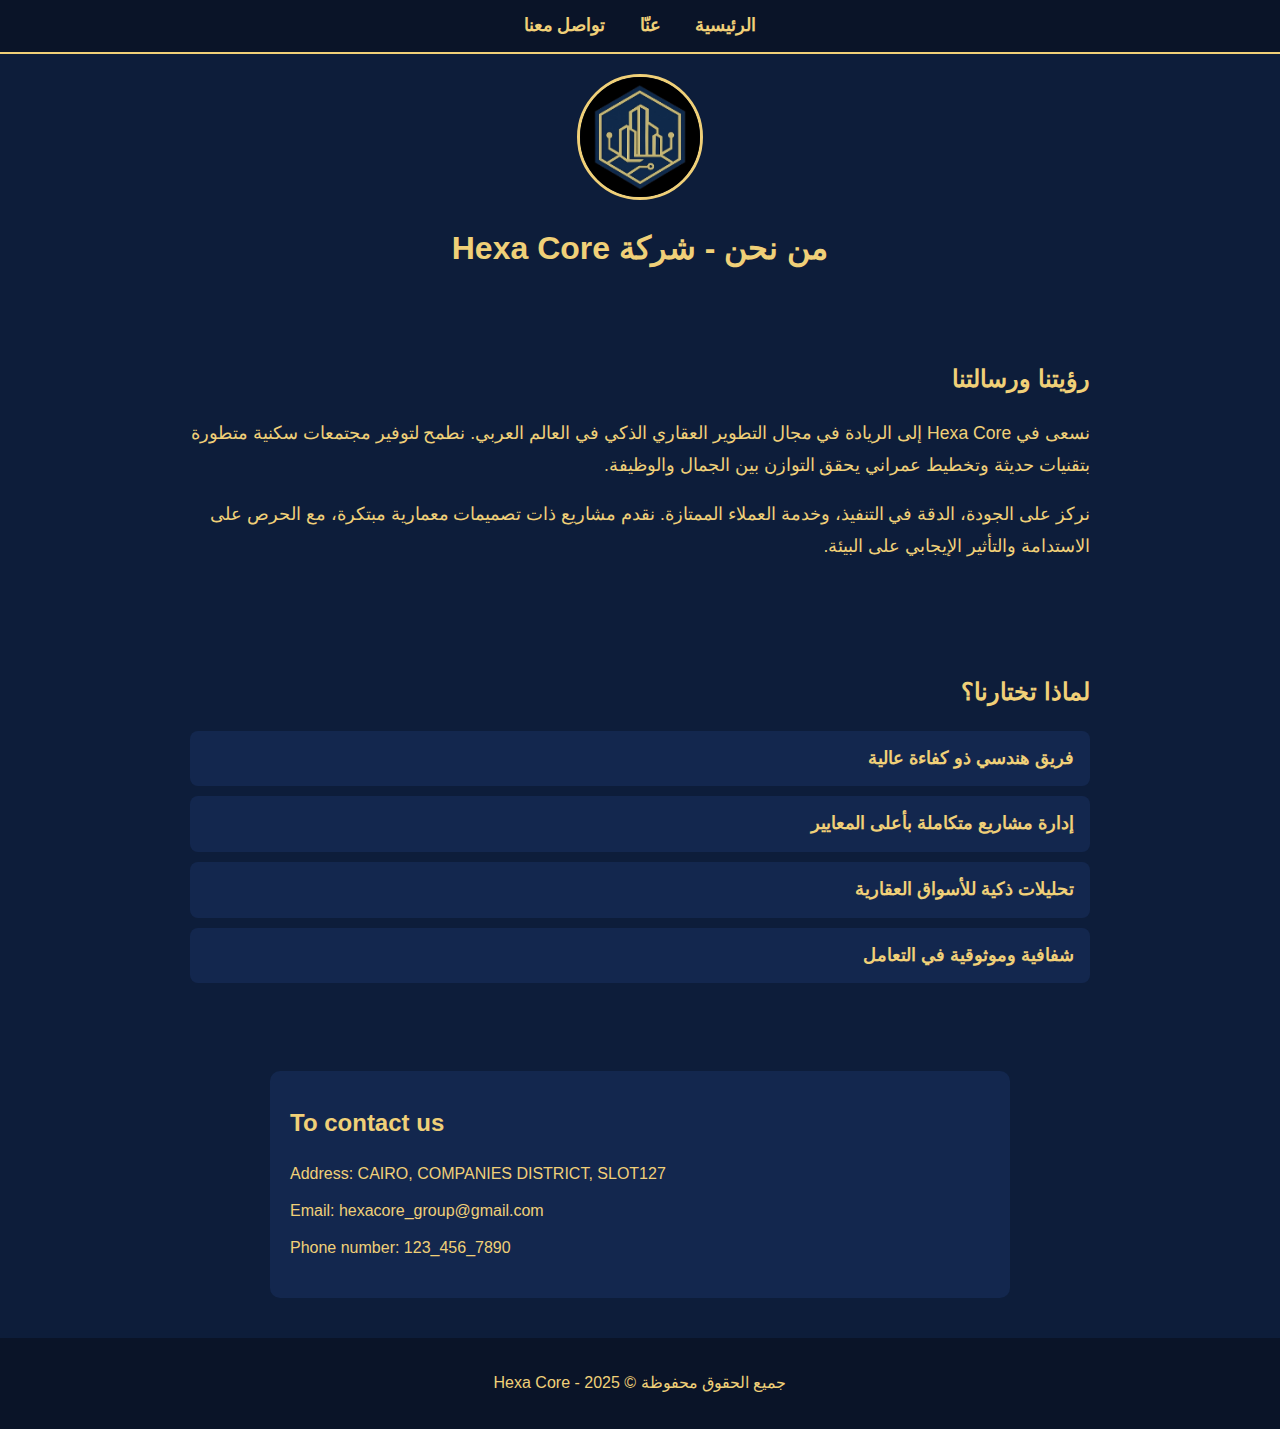
<file: about.html>
<!DOCTYPE html>
<html lang="ar" dir="rtl">

<head>
  <meta charset="UTF-8">
  <meta name="viewport" content="width=device-width, initial-scale=1.0">
  <title>عن Hexa Core</title>
  <link rel="stylesheet" href="style.css">
</head>
<body>
  <nav class="navbar">
  <ul>
    <li><a href="index.html">الرئيسية</a></li>
    <li><a href="about.html">عنّا</a></li>
    <li><a href="contact.html">تواصل معنا</a></li>
  </ul>
</nav>

  <header>
    <div class="logo-container">
      <img src="logo.png" alt="Hexa Core Logo" class="logo" />
    </div>
    <h1>من نحن - شركة Hexa Core</h1>
  </header>

  <main>
    <section class="about">
      <h2>رؤيتنا ورسالتنا</h2>
      <p>
        نسعى في Hexa Core إلى الريادة في مجال التطوير العقاري الذكي في العالم العربي.  
        نطمح لتوفير مجتمعات سكنية متطورة بتقنيات حديثة وتخطيط عمراني يحقق التوازن بين الجمال والوظيفة.
      </p>
      <p>
        نركز على الجودة، الدقة في التنفيذ، وخدمة العملاء الممتازة. نقدم مشاريع ذات تصميمات معمارية مبتكرة، مع الحرص على الاستدامة والتأثير الإيجابي على البيئة.
      </p>
    </section>

    <section class="services">
      <h2>لماذا تختارنا؟</h2>
      <ul>
        <li>فريق هندسي ذو كفاءة عالية</li>
        <li>إدارة مشاريع متكاملة بأعلى المعايير</li>
        <li>تحليلات ذكية للأسواق العقارية</li>
        <li>شفافية وموثوقية في التعامل</li>
      </ul>
    </section>
  </main>
<section class="contact-english" dir="ltr">
  <h2>To contact us</h2>
  <ul>
    <li>Address: CAIRO, COMPANIES DISTRICT, SLOT127</li>
    <li>Email: hexacore_group@gmail.com</li>
    <li>Phone number: 123_456_7890</li>
  </ul>
</section>


  <footer>
    <p>جميع الحقوق محفوظة &copy; 2025 - Hexa Core</p>
  </footer>
</body>
</html>
</file>
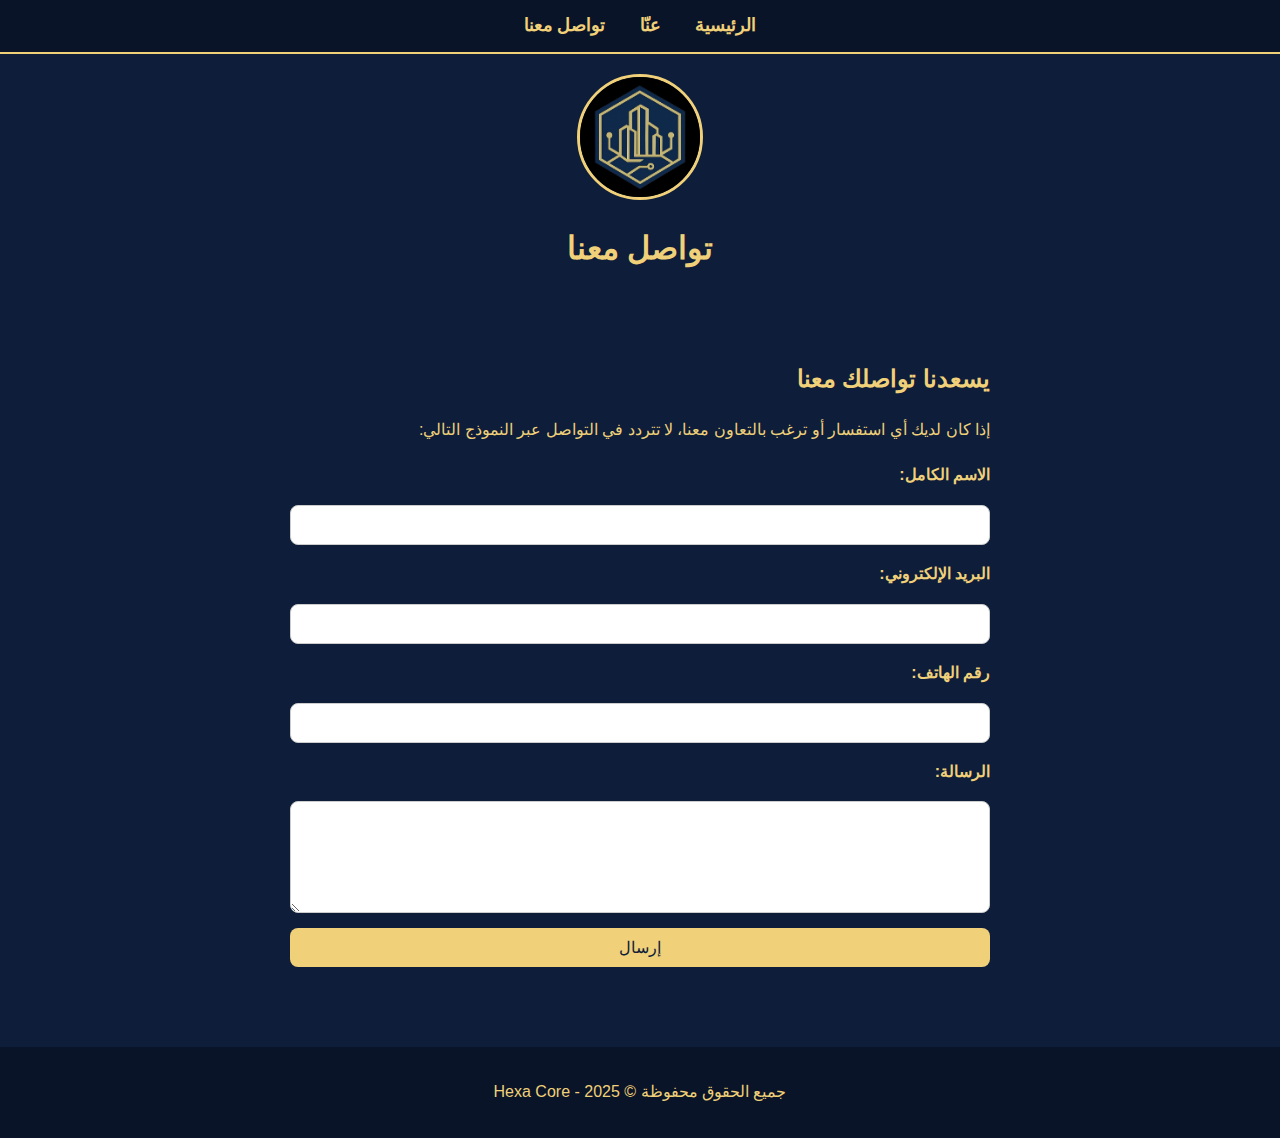
<file: contact.html>
<!DOCTYPE html>
<html lang="ar" dir="rtl">
<head>
  <meta charset="UTF-8" />
  <meta name="viewport" content="width=device-width, initial-scale=1.0" />
  <title>تواصل معنا - Hexa Core</title>
  <link rel="stylesheet" href="style.css" />
</head>
<body>
    <nav class="navbar">
  <ul>
    <li><a href="index.html">الرئيسية</a></li>
    <li><a href="about.html">عنّا</a></li>
    <li><a href="contact.html">تواصل معنا</a></li>
  </ul>
</nav>

  <header>
    <div class="logo-container">
      <img src="logo.png" alt="Hexa Core Logo" class="logo" />
    </div>
    <h1>تواصل معنا</h1>
  </header>

  <main>
    <section class="contact">
      <h2>يسعدنا تواصلك معنا</h2>
      <p>إذا كان لديك أي استفسار أو ترغب بالتعاون معنا، لا تتردد في التواصل عبر النموذج التالي:</p>

      <form class="contact-form" action="#" method="post">
        <label for="name">الاسم الكامل:</label>
        <input type="text" id="name" name="name" required />

        <label for="email">البريد الإلكتروني:</label>
        <input type="email" id="email" name="email" required />

        <label for="phone">رقم الهاتف:</label>
        <input type="tel" id="phone" name="phone" required />

        <label for="message">الرسالة:</label>
        <textarea id="message" name="message" rows="5" required></textarea>

        <button type="submit">إرسال</button>
      </form>
    </section>
  </main>

  <footer>
    <p>جميع الحقوق محفوظة &copy; 2025 - Hexa Core</p>
  </footer>
</body>
</html>
</file>
<file: style.css>
body {
  margin: 0;
  font-family: 'Arial', sans-serif;
  background-color: #0d1d3a; /* الأزرق الداكن */
  color: #f0d078; /* الذهبي */
  direction: rtl;
  text-align: right;
  line-height: 1.8;
}

header {
  background-color: #0d1d3a;
  padding: 20px;
  display: flex;
  align-items: center;
  justify-content: center;
  flex-direction: column;
}

.logo-container {
  width: 120px;
  height: 120px;
  border-radius: 50%;
  overflow: hidden;
  border: 3px solid #f0d078;
  margin-bottom: 10px;
}

.logo {
  width: 100%;
  height: 100%;
  object-fit: cover;
}

h1, h2 {
  color: #f0d078;
  margin: 10px 0;
}

.about, .services, .gallery {
  padding: 40px 20px;
  max-width: 900px;
  margin: auto;
}

.about p, .services ul, .gallery p {
  font-size: 1.1em;
}

.services ul {
  list-style-type: none;
  padding: 0;
}

.services li {
  background-color: #13274e;
  margin: 10px 0;
  padding: 12px 16px;
  border-radius: 8px;
  color: #f0d078;
  font-weight: bold;
}

.gallery-grid {
  display: grid;
  grid-template-columns: repeat(auto-fit, minmax(250px, 1fr));
  gap: 15px;
  margin-top: 20px;
}

.gallery-grid img {
  width: 100%;
  height: 180px;
  object-fit: cover;
  border-radius: 12px;
  border: 2px solid #f0d078;
  transition: transform 0.3s ease;
}

.gallery-grid img:hover {
  transform: scale(1.05);
}

.button-link {
  display: inline-block;
  background-color: #f0d078;
  color: #0d1d3a;
  padding: 10px 20px;
  border-radius: 8px;
  text-decoration: none;
  font-weight: bold;
  transition: background-color 0.3s ease, transform 0.3s ease;
  margin-top: 15px;
}

.button-link:hover {
  background-color: #e6c65c;
  transform: scale(1.05);
}

footer {
  background-color: #0a1428;
  padding: 15px;
  text-align: center;
  margin-top: 40px;
  color: #f0d078;
}
.contact-english {
  direction: ltr;
  text-align: left;
  background-color: #13274e;
  color: #f0d078;
  padding: 20px;
  border-radius: 10px;
  margin: 30px auto;
  max-width: 700px;
}

.contact-english ul {
  list-style: none;
  padding-left: 0;
}

.contact-english li {
  margin-bottom: 8px;
  font-size: 1em;
}
.contact {
  padding: 40px 20px;
  max-width: 700px;
  margin: auto;
}

.contact-form {
  display: flex;
  flex-direction: column;
  gap: 15px;
}

.contact-form label {
  font-weight: bold;
  color: #f0d078;
}

.contact-form input,
.contact-form textarea {
  padding: 10px;
  border: 1px solid #ccc;
  border-radius: 8px;
  font-family: inherit;
  font-size: 1em;
}

.contact-form button {
  background-color: #f0d078;
  color: #0d1d3a;
  border: none;
  padding: 10px;
  font-size: 1em;
  border-radius: 8px;
  cursor: pointer;
  transition: background-color 0.3s ease, transform 0.3s ease;
}

.contact-form button:hover {
  background-color: #e6c65c;
  transform: scale(1.05);
}
.navbar {
  background-color: #0a1428;
  padding: 10px 0;
  text-align: center;
  border-bottom: 2px solid #f0d078;
}

.navbar ul {
  list-style: none;
  margin: 0;
  padding: 0;
}

.navbar li {
  display: inline-block;
  margin: 0 15px;
}

.navbar a {
  color: #f0d078;
  text-decoration: none;
  font-weight: bold;
  font-size: 1.1em;
  transition: color 0.3s ease;
}

.navbar a:hover {
  color: #e6c65c;
}
</file>
